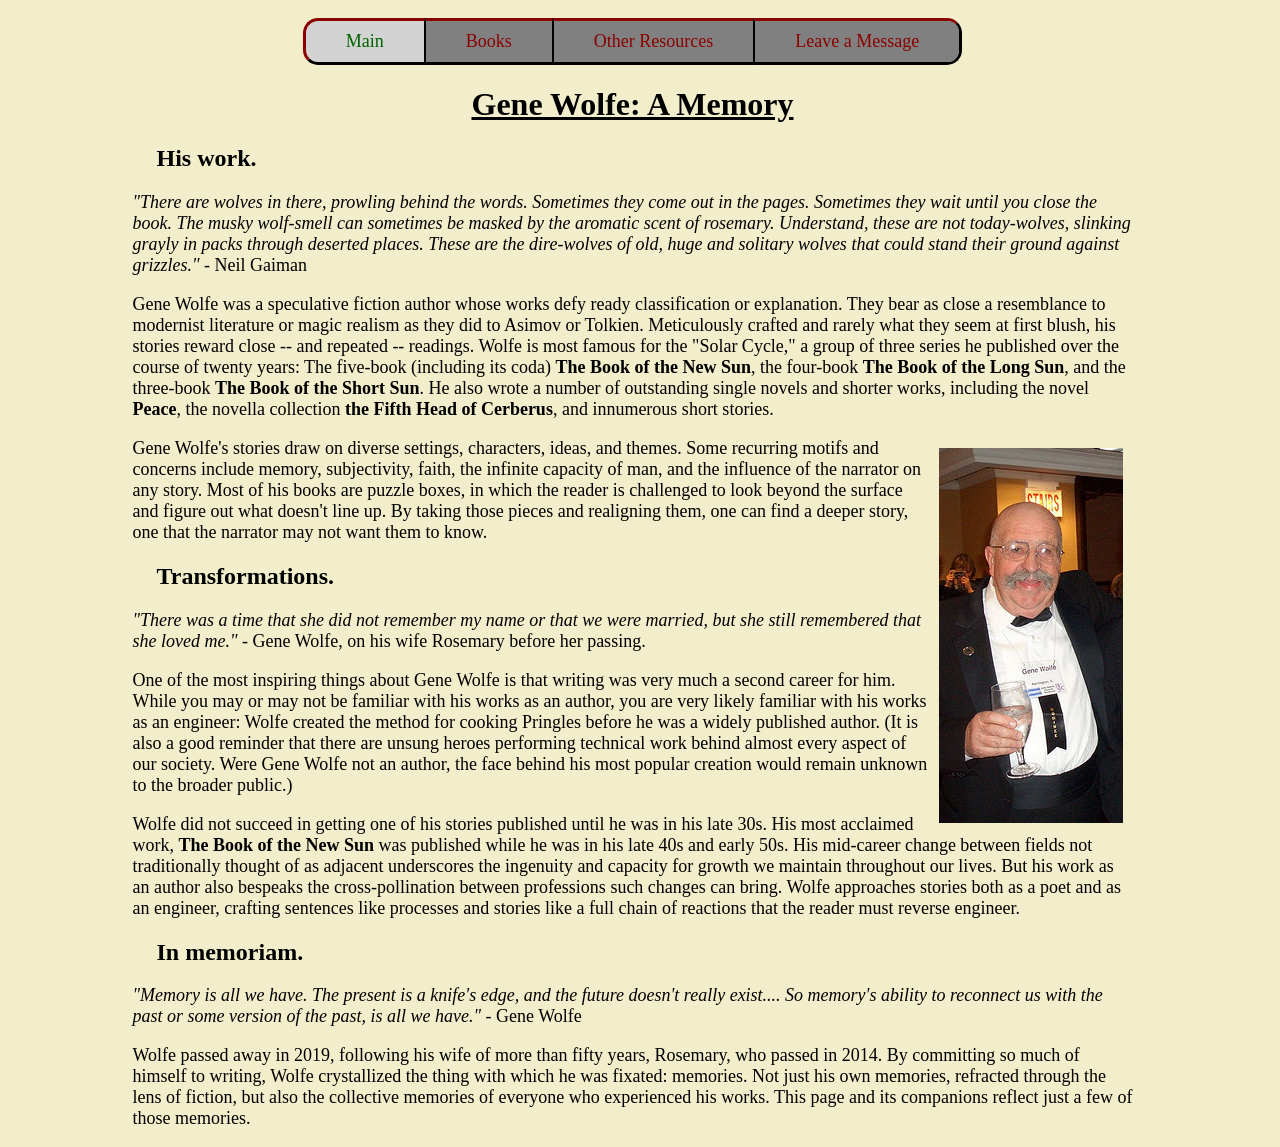
<file: index.html>
<!DOCTYPE html>

<html lang="en-US">
    <head>
        <meta charset="utf-8">
        <title>Gene Wolfe: A Memory</title>
        <link href="styling.css" rel="stylesheet">
    </head>
    <body>
        <div class="page-wrapper">
            <header>
                <ul>
                    <li class="current-page left-header">Main</li>
                    <li class="center-header"><a href="books.html">Books</a></li>
                    <li class="center-header"><a href="links.html">Other Resources</a></li>
                    <li class="right-header"><a href="fan-message.html" class="right-header-a">Leave a Message</a></li>
                </ul>
            </header>
            <main>
                <h1>Gene Wolfe: A Memory</h1>
                <h2>His work.</h2>
                <p> <span class="quote">"There are wolves in there, prowling behind the words. Sometimes they come out in the pages. Sometimes they wait until you close the book. The musky wolf-smell can sometimes be masked by the aromatic scent of rosemary. Understand, these are not today-wolves, slinking grayly in packs through deserted places. These are the dire-wolves of old, huge and solitary wolves that could stand their ground against grizzles."</span> - Neil Gaiman</p>
                <p>Gene Wolfe was a speculative fiction author whose works defy ready classification or explanation. They bear as close a resemblance to modernist literature or magic realism as they did to Asimov or Tolkien. Meticulously crafted and rarely what they seem at first blush, his stories reward close -- and repeated -- readings. Wolfe is most famous for the "Solar Cycle," a group of three series he published over the course of twenty years: The five-book (including its coda) <strong>The Book of the New Sun</strong>, the four-book <strong>The Book of the Long Sun</strong>, and the three-book <strong>The Book of the Short Sun</strong>. He also wrote a number of outstanding single novels and shorter works, including the novel <strong>Peace</strong>, the novella collection <strong>the Fifth Head of Cerberus</strong>, and innumerous short stories.</p>
                <img src="images/gene-wolfe.png" class="right-image"> <!--source: https://en.wikipedia.org/wiki/Gene_Wolfe, pursuant to https://creativecommons.org/licenses/by-sa/2.0/ license-->
                <p>Gene Wolfe's stories draw on diverse settings, characters, ideas, and themes. Some recurring motifs and concerns include memory, subjectivity, faith, the infinite capacity of man, and the influence of the narrator on any story. Most of his books are puzzle boxes, in which the reader is challenged to look beyond the surface and figure out what doesn't line up. By taking those pieces and realigning them, one can find a deeper story, one that the narrator may not want them to know.</p>
                <h2>Transformations.</h2>
                <p> <span class="quote">"There was a time that she did not remember my name or that we were married, but she still remembered that she loved me."</span> - Gene Wolfe, on his wife Rosemary before her passing.</p>
                <p>One of the most inspiring things about Gene Wolfe is that writing was very much a second career for him. While you may or may not be familiar with his works as an author, you are very likely familiar with his works as an engineer: Wolfe created the method for cooking Pringles before he was a widely published author. (It is also a good reminder that there are unsung heroes performing technical work behind almost every aspect of our society. Were Gene Wolfe not an author, the face behind his most popular creation would remain unknown to the broader public.)</p>
                <p>Wolfe did not succeed in getting one of his stories published until he was in his late 30s. His most acclaimed work, <strong>The Book of the New Sun</strong> was published while he was in his late 40s and early 50s. His mid-career change between fields not traditionally thought of as adjacent underscores the ingenuity and capacity for growth we maintain throughout our lives. But his work as an author also bespeaks the cross-pollination between professions such changes can bring. Wolfe approaches stories both as a poet and as an engineer, crafting sentences like processes and stories like a full chain of reactions that the reader must reverse engineer.</p>
                <h2>In memoriam.</h2>
                <p><span class="quote">"Memory is all we have. The present is a knife's edge, and the future doesn't really exist.... So memory's ability to reconnect us with the past or some version of the past, is all we have."</span> - Gene Wolfe</p>
                <p>Wolfe passed away in 2019, following his wife of more than fifty years, Rosemary, who passed in 2014. By committing so much of himself to writing, Wolfe crystallized the thing with which he was fixated: memories. Not just his own memories, refracted through the lens of fiction, but also the collective memories of everyone who experienced his works. This page and its companions reflect just a few of those memories.</p>
            </main>
        </div>
    </body>
</html>
</file>
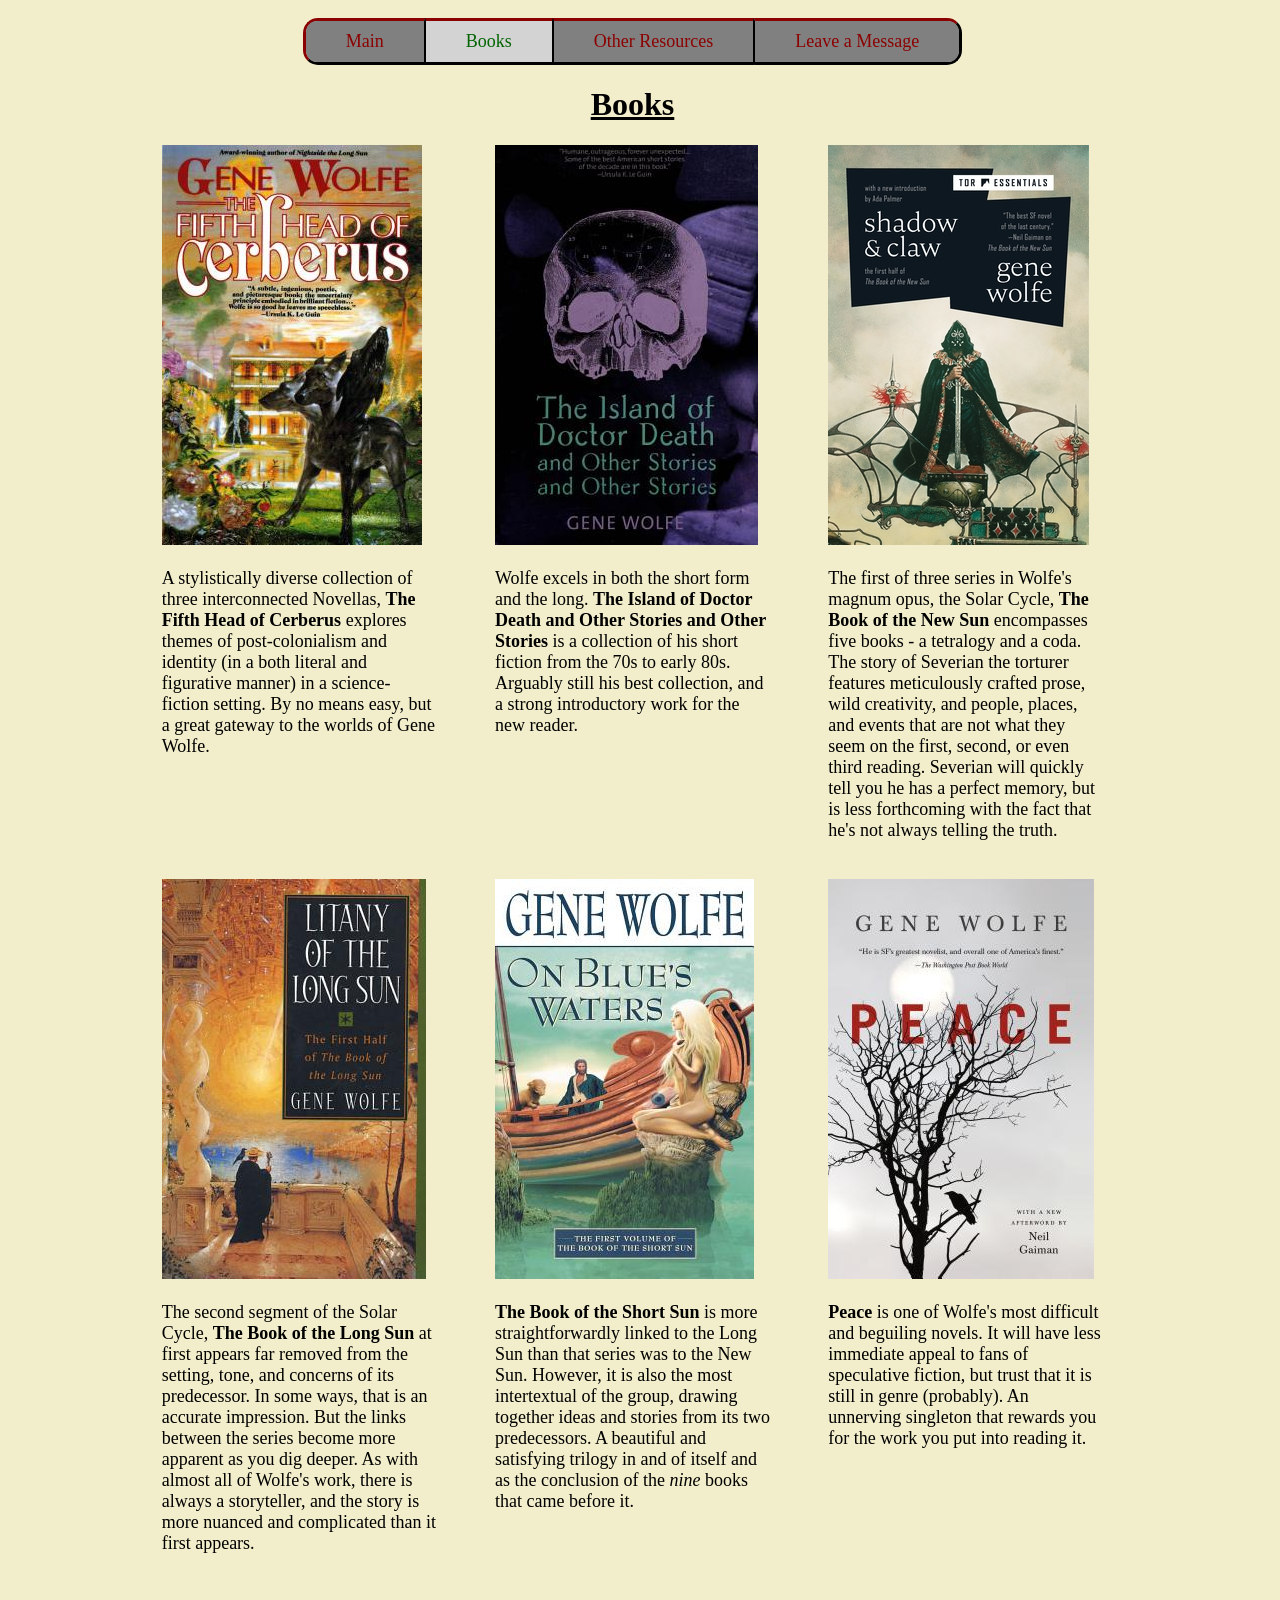
<file: books.html>
<!DOCTYPE html>

<html lang="en-US">
    <head>
        <meta charset="utf-8">
        <title>Books</title>
        <link href="styling.css" rel="stylesheet">
    </head>
    <body>
        <div class="page-wrapper">
            <header>
                <ul>
                    <li class="left-header"><a href="index.html" class="left-header-a">Main</a></li>
                    <li class="current-page center-header">Books</li>
                    <li class="center-header"><a href="links.html">Other Resources</a></li>
                    <li class="right-header"><a href="fan-message.html" class="right-header-a">Leave a Message</a></li>
                </ul>
            </header>
            <h1>Books</h1>
            <div class="card-wrapper">
                <div class="card">
                    <a href="https://www.portersquarebooks.com/book/9780312890209"><img src="images/fifth-head.jpg"></a>
                    <p>A stylistically diverse collection of three interconnected Novellas, <strong>The Fifth Head of Cerberus</strong> explores themes of post-colonialism and identity (in a both literal and figurative manner) in a science-fiction setting. By no means easy, but a great gateway to the worlds of Gene Wolfe.</p>
                </div>
                <div class="card">
                    <a href="https://www.portersquarebooks.com/book/9780312863548"><img src="images/island-of-doctor-death.jpg"></a>
                    <p>Wolfe excels in both the short form and the long. <strong>The Island of Doctor Death and Other Stories and Other Stories</strong> is a collection of his short fiction from the 70s to early 80s. Arguably still his best collection, and a strong introductory work for the new reader.</p>
                </div>
                <div class="card">
                    <a href="https://www.portersquarebooks.com/book/9781250781253"><img src="images/new-sun.jpg"></a>
                    <p>The first of three series in Wolfe's magnum opus, the Solar Cycle, <strong>The Book of the New Sun</strong> encompasses five books - a tetralogy and a coda. The story of Severian the torturer features meticulously crafted prose, wild creativity, and people, places, and events that are not what they seem on the first, second, or even third reading. Severian will quickly tell you he has a perfect memory, but is less forthcoming with the fact that he's not always telling the truth.</p>
                </div>
                <div class="card">
                    <a href="https://www.portersquarebooks.com/book/9780312872915"><img src="images/long-sun.jpg"></a>
                    <p>The second segment of the Solar Cycle, <strong>The Book of the Long Sun</strong> at first appears far removed from the setting, tone, and concerns of its predecessor. In some ways, that is an accurate impression. But the links between the series become more apparent as you dig deeper. As with almost all of Wolfe's work, there is always a storyteller, and the story is more nuanced and complicated than it first appears.</p>
                </div>
                <div class="card">
                    <a href="https://www.portersquarebooks.com/book/9780312872571"><img src="images/short-sun.jpg"></a>
                    <p><strong>The Book of the Short Sun</strong> is more straightforwardly linked to the Long Sun than that series was to the New Sun. However, it is also the most intertextual of the group, drawing together ideas and stories from its two predecessors. A beautiful and satisfying trilogy in and of itself and as the conclusion of the <em>nine</em> books that came before it.</p>
                </div>
                <div class="card">
                    <a href="https://www.portersquarebooks.com/book/9780765334565"><img src="images/peace.jpg"></a>
                    <p><strong>Peace</strong> is one of Wolfe's most difficult and beguiling novels. It will have less immediate appeal to fans of speculative fiction, but trust that it is still in genre (probably). An unnerving singleton that rewards you for the work you put into reading it.</p>
                </div>
            </div>
        </div>
    </body>
</html>
</file>
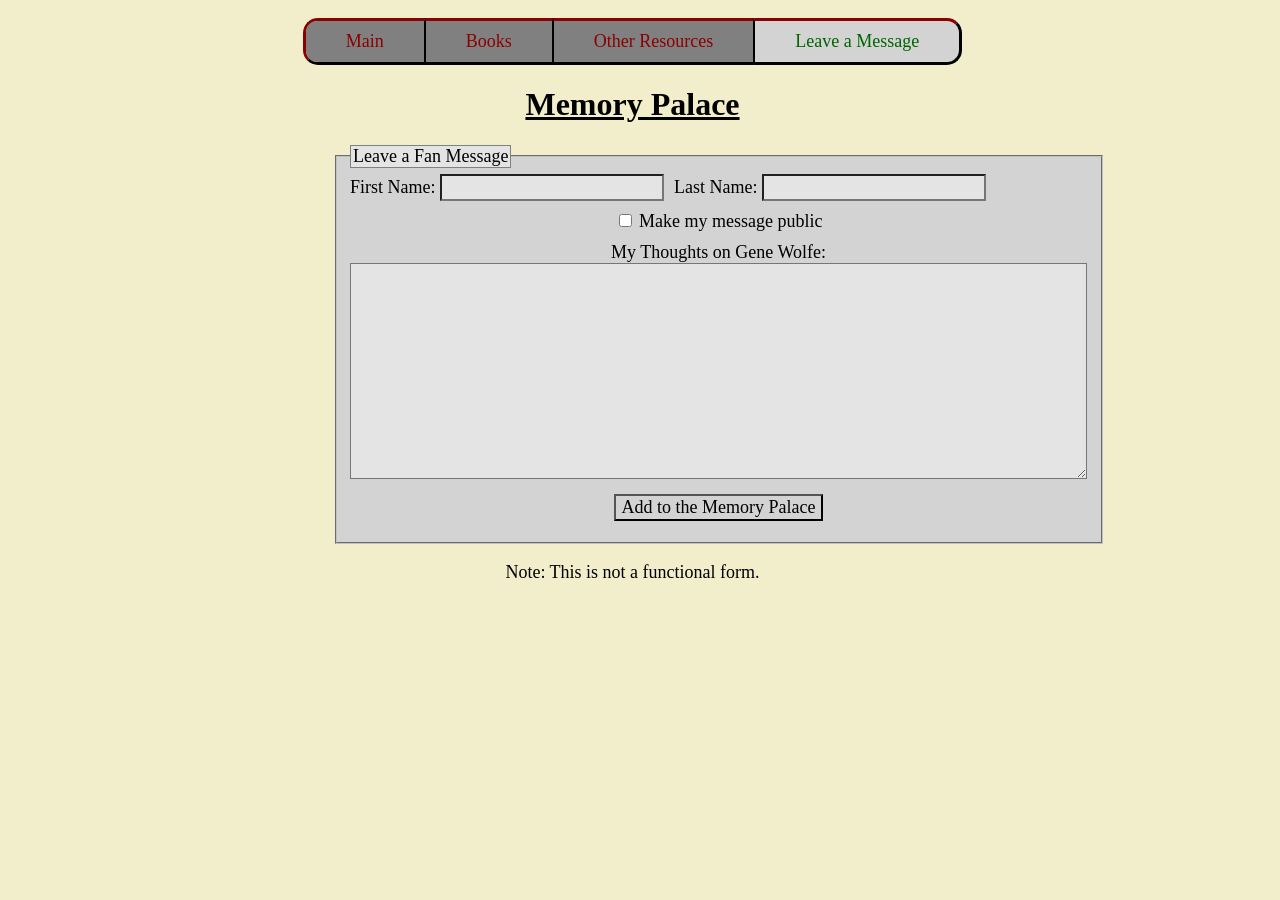
<file: fan-message.html>
<!DOCTYPE html>

<html lang="en-US">
    <head>
        <meta charset="utf-8">
        <title>A Message for the Memory Palace</title>
        <link href="styling.css" rel="stylesheet">
    </head>
    <body>
        <div class="page-wrapper">
            <header>
                <ul>
                    <li class="left-header"><a href="index.html" class="left-header-a">Main</a></li>
                    <li class="center-header"><a href="books.html">Books</a></li>
                    <li class="center-header"><a href="links.html">Other Resources</a></li>
                    <li class="current-page right-header">Leave a Message</li>
                </ul>
            </header>
            <h1>Memory Palace</h1>
            <form action="" method="post">
                <fieldset>
                    <legend>Leave a Fan Message</legend>
                    <div class="side-by-side form-row">
                        <div>
                            <label for="firstName">First Name:</label>
                            <input type="text" id="firstName" name="first_name">
                        </div>
                        <div>
                            <label for="lastName">Last Name:</label>
                            <input type="text" id="lastName" name="last_name">
                        </div>
                    </div>
                    <div class="form-row">
                        <input type="checkbox" id="makePublic" name="make_public">
                        <label for="makePublic">Make my message public</label>
                    </div>
                    <div class="form-row">
                        <label for="message">My Thoughts on Gene Wolfe:</label>
                        <textarea id="message" name="message" rows="10" cols="70"></textarea>
                    </div>
                    <div class="form-row">
                        <button type="submit">Add to the Memory Palace</button>
                    </div>
                </fieldset>
            </form>
            <p class="centered">Note: This is not a functional form.</p>
        </div>
    </body>
</html>
</file>
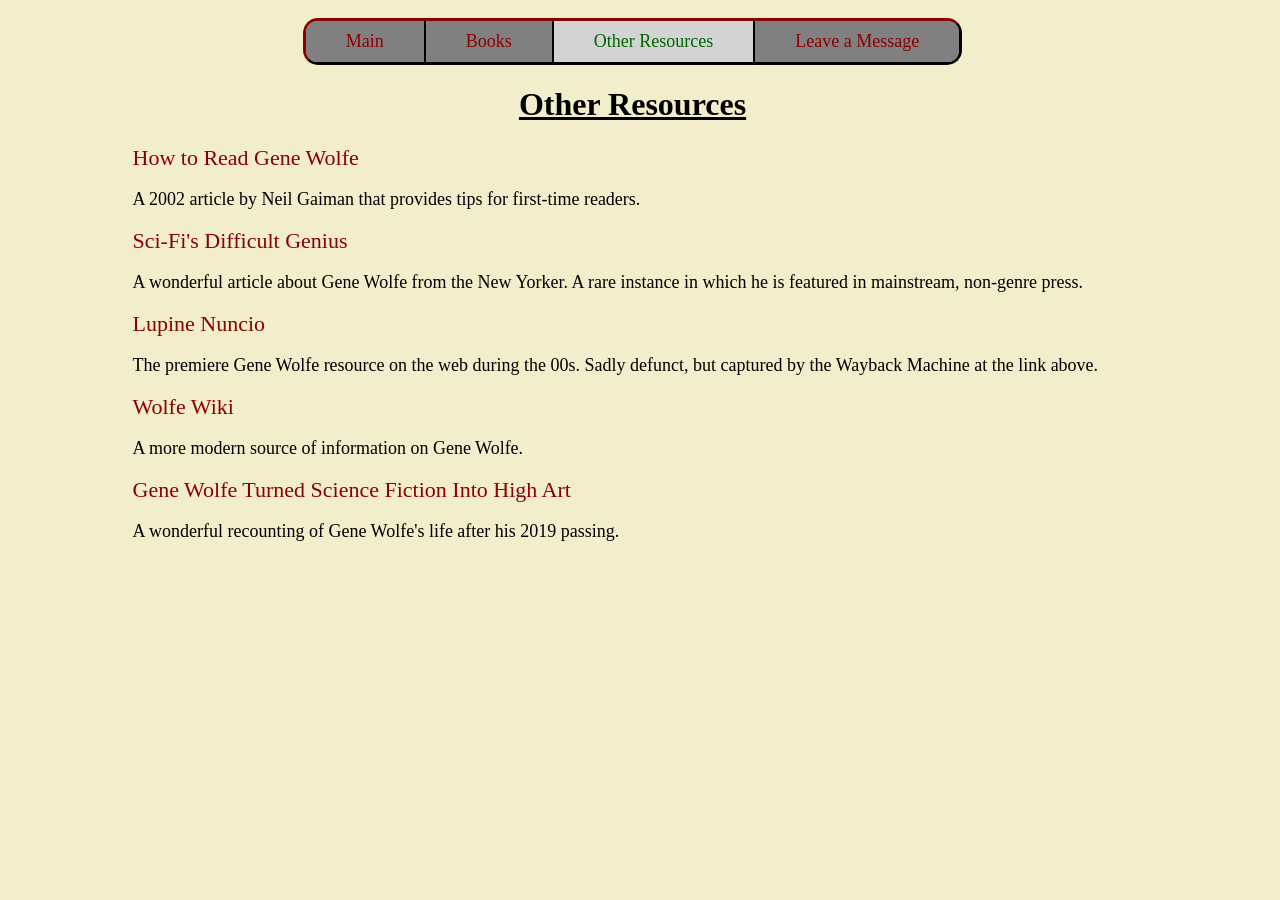
<file: links.html>
<!DOCTYPE html>

<html lang="en-US">
    <head>
        <meta charset="utf-8">
        <title>And Other Stories</title>
        <link href="styling.css" rel="stylesheet">
    </head>
    <body>
        <div class="page-wrapper">
            <header>
                <ul>
                    <li class="left-header"><a href="index.html" class="left-header-a">Main</a></li>
                    <li class="center-header"><a href="books.html">Books</a></li>
                    <li class="current-page center-header">Other Resources</li>
                    <li class="right-header"><a href="fan-message.html" class="right-header-a">Leave a Message</a></li>
                </ul>
            </header>
            <h1>Other Resources</h1>
            <nav>
                <a href="https://www.sfsite.com/fsf/2007/gwng0704.htm">How to Read Gene Wolfe</a>
                <p>A 2002 article by Neil Gaiman that provides tips for first-time readers.</p>
                <a href="https://www.newyorker.com/books/page-turner/sci-fis-difficult-genius">Sci-Fi's Difficult Genius</a>
                <p>A wonderful article about Gene Wolfe from the New Yorker. A rare instance in which he is featured in mainstream, non-genre press.</p>
                <a href="https://web.archive.org/web/20140911014415/http://mysite.verizon.net/~vze2tmhh/wolfeblog.html">Lupine Nuncio</a>
                <p>The premiere Gene Wolfe resource on the web during the 00s. Sadly defunct, but captured by the Wayback Machine at the link above.</p>
                <a href="https://www.wolfewiki.com/pmwiki/pmwiki.php?n=WolfeWiki.Introduction">Wolfe Wiki</a>
                <p>A more modern source of information on Gene Wolfe.</p>
                <a href="https://www.theringer.com/2019/4/25/18515675/gene-wolfe-science-fiction-author">Gene Wolfe Turned Science Fiction Into High Art</a>
                <p>A wonderful recounting of Gene Wolfe's life after his 2019 passing.</p>
            </nav>
        </div>
    </body>
</html>
</file>
<file: styling.css>
* {
    font-family: Garamond, Georgia, 'Times New Roman', Times, serif;
    font-size: 18px;
    background-color: #F2EECB;
    scrollbar-gutter: stable;
}

body {
    margin:0;
    scrollbar-gutter: stable;
}

header ul {
    display: flex;
    list-style: none;
    justify-content: center;
    padding-left: 0;
}

header li {
    margin: 0;
    display: flex;
    border: 1px solid black;
}

header a {
    background-color: grey;
    padding: 10px 40px;

}

header a:hover, header li:hover{
    background-color: lightgray;
}

.current-page{
    background-color: lightgray;
    color:darkgreen;
    padding: 10px 40px;
}

.left-header {
    border-top: 3px darkred outset;
    border-left: 3px darkred outset;
    border-bottom: 3px black outset;
    border-radius: 15px 0px 0px 15px;
}

.left-header-a{
    border-radius: 11px 0px 0px 11px;
}

.center-header {
    border-top: 3px darkred outset;
    border-bottom: 3px black outset;
}

.right-header {
    border-top: 3px darkred outset;
    border-right: 3px black outset;
    border-bottom: 3px black outset;
    border-radius: 0px 15px 15px 0px;
}

.right-header-a {
    border-radius: 0px 11px 11px 0px;
}

h1 {
    text-align: center;
    text-decoration: underline;
    font-size: 32px;
}

h2 {
    font-size: 24px;
    margin-left: 24px;
}

a {
    text-decoration: none;
    color: darkred;
}

a:hover {
    color: darkgreen;
}

.page-wrapper {
    max-width: 1000px;
    margin: 0 auto;
}

.quote {
    font-style: italic;
}

.right-image {
    float: right;
    margin: 10px;
}

form {
    width: 600px;
    margin: 0 auto;
}

legend {
    border: 1px solid grey;
    background-color: #E4E4E4;
}

fieldset, label, button, fieldset div {
    background-color: lightgrey;
}

input, textarea {
    background-color: #E4E4E4;
}

.side-by-side {
    display: flex;
    gap: 10px;
}

.form-row {
    margin-bottom: 10px;
    text-align: center;
}

.centered {
    text-align: center;
}

nav a{
    font-size: 22px;
}

.card {
    width: 275px;
    margin: 0 auto 20px;
}

.card-wrapper {
    display: grid;
    grid-template-columns: 1fr 1fr 1fr;
    grid-template-rows: 1fr 1fr;
}
</file>
